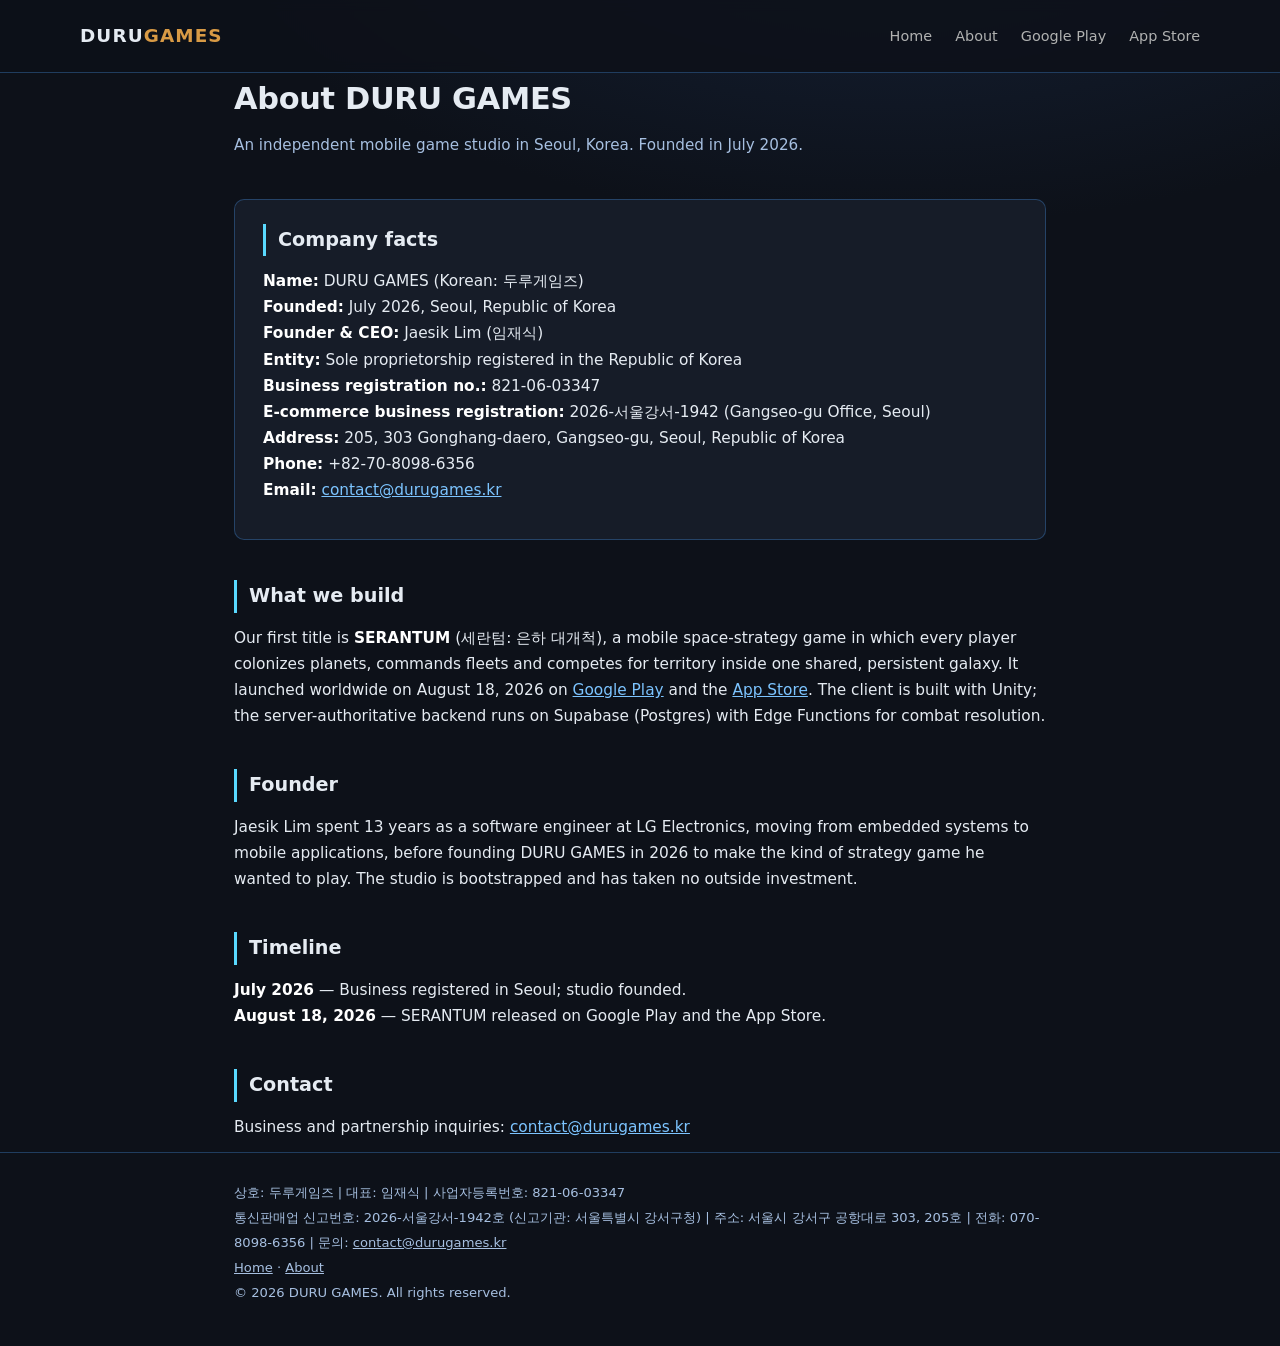
<file: about/index.html>
<!DOCTYPE html>
<html lang="en">
<head>
<meta charset="utf-8">
<meta name="viewport" content="width=device-width, initial-scale=1">
<title>About | DURU GAMES</title>
<meta name="description" content="DURU GAMES (두루게임즈) is an independent mobile game studio founded in July 2026 in Seoul, Korea. Maker of SERANTUM, a space-strategy game set in one shared galaxy.">
<link rel="canonical" href="https://durugames.kr/about/">
<link rel="stylesheet" href="/style.css?v=20261010">
<script type="application/ld+json">
{
  "@context": "https://schema.org",
  "@type": "Organization",
  "name": "DURU GAMES",
  "alternateName": "두루게임즈",
  "url": "https://durugames.kr/",
  "logo": "https://durugames.kr/assets/serantum-icon.png",
  "foundingDate": "2026-07",
  "foundingLocation": { "@type": "Place", "name": "Seoul, Republic of Korea" },
  "founder": { "@type": "Person", "name": "Jaesik Lim", "alternateName": "임재식" },
  "legalName": "두루게임즈",
  "taxID": "821-06-03347",
  "address": { "@type": "PostalAddress", "streetAddress": "205, 303 Gonghang-daero", "addressLocality": "Gangseo-gu", "addressRegion": "Seoul", "addressCountry": "KR" },
  "contactPoint": [ { "@type": "ContactPoint", "contactType": "business inquiries", "email": "contact@durugames.kr", "telephone": "+82-70-8098-6356" } ],
  "sameAs": [ "https://play.google.com/store/apps/details?id=com.durugames.astradominion", "https://apps.apple.com/kr/app/id6794236876", "https://github.com/durugames" ]
}
</script>
</head>
<body>
<header>
  <div class="wrap">
    <a class="logo" href="/">DURU<span>GAMES</span></a>
    <nav aria-label="Main">
      <a href="/">Home</a>
      <a href="/about/">About</a>
      <a href="https://play.google.com/store/apps/details?id=com.durugames.astradominion">Google Play</a>
      <a href="https://apps.apple.com/kr/app/id6794236876">App Store</a>
    </nav>
  </div>
</header>

<main class="wrap">
  <h1>About DURU GAMES</h1>
  <p class="sub">An independent mobile game studio in Seoul, Korea. Founded in July 2026.</p>

  <div class="card">
    <h2>Company facts</h2>
    <p><strong>Name:</strong> DURU GAMES (Korean: 두루게임즈)<br>
    <strong>Founded:</strong> July 2026, Seoul, Republic of Korea<br>
    <strong>Founder &amp; CEO:</strong> Jaesik Lim (임재식)<br>
    <strong>Entity:</strong> Sole proprietorship registered in the Republic of Korea<br>
    <strong>Business registration no.:</strong> 821-06-03347<br>
    <strong>E-commerce business registration:</strong> 2026-서울강서-1942 (Gangseo-gu Office, Seoul)<br>
    <strong>Address:</strong> 205, 303 Gonghang-daero, Gangseo-gu, Seoul, Republic of Korea<br>
    <strong>Phone:</strong> +82-70-8098-6356<br>
    <strong>Email:</strong> <a href="mailto:contact@durugames.kr">contact@durugames.kr</a></p>
  </div>

  <h2>What we build</h2>
  <p>Our first title is <strong>SERANTUM</strong> (세란텀: 은하 대개척), a mobile space-strategy game in which every
  player colonizes planets, commands fleets and competes for territory inside one shared, persistent galaxy.
  It launched worldwide on August 18, 2026 on
  <a href="https://play.google.com/store/apps/details?id=com.durugames.astradominion">Google Play</a> and the
  <a href="https://apps.apple.com/kr/app/id6794236876">App Store</a>. The client is built with Unity; the
  server-authoritative backend runs on Supabase (Postgres) with Edge Functions for combat resolution.</p>

  <h2>Founder</h2>
  <p>Jaesik Lim spent 13 years as a software engineer at LG Electronics, moving from embedded systems to
  mobile applications, before founding DURU GAMES in 2026 to make the kind of strategy game he wanted to
  play. The studio is bootstrapped and has taken no outside investment.</p>

  <h2>Timeline</h2>
  <p><strong>July 2026</strong> — Business registered in Seoul; studio founded.<br>
  <strong>August 18, 2026</strong> — SERANTUM released on Google Play and the App Store.</p>

  <h2>Contact</h2>
  <p>Business and partnership inquiries: <a href="mailto:contact@durugames.kr">contact@durugames.kr</a></p>
</main>

<footer>
  <div class="wrap">
    상호: 두루게임즈 | 대표: 임재식 | 사업자등록번호: 821-06-03347<br>
    통신판매업 신고번호: 2026-서울강서-1942호 (신고기관: 서울특별시 강서구청) |
    주소: 서울시 강서구 공항대로 303, 205호 | 전화: 070-8098-6356 |
    문의: <a href="mailto:contact@durugames.kr">contact@durugames.kr</a><br>
    <a href="/">Home</a> · <a href="/about/">About</a><br>
    © 2026 DURU GAMES. All rights reserved.
  </div>
</footer>
</body>
</html>
</file>
<file: style.css>
:root {
  --bg: #0d1119;
  --bg-grad: radial-gradient(1200px 600px at 70% -10%, #16233a 0%, #0d1119 60%);
  --panel: #161c28;
  --panel-border: rgba(56, 115, 179, 0.45);
  --text: #e5ebf2;
  --muted: #a6bfe0;
  --accent: #59d9ff;
  --link: #7cc4ff;
  --brand: #d89a45; /* 세란텀 페이지 --ser-mark와 동일 — 헤더 브랜드 색 */
}

* { margin: 0; padding: 0; box-sizing: border-box; }

body {
  font-family: "Pretendard Variable", Pretendard, -apple-system, BlinkMacSystemFont,
    "Apple SD Gothic Neo", "Malgun Gothic", system-ui, sans-serif;
  background: var(--bg) var(--bg-grad) no-repeat;
  color: var(--text);
  line-height: 1.7;
  min-height: 100vh;
}

.wrap { max-width: 860px; margin: 0 auto; padding: 0 24px; }

header {
  border-bottom: 1px solid var(--panel-border);
  background: rgba(13, 17, 25, 0.85);
  backdrop-filter: blur(6px);
  position: sticky; top: 0; z-index: 10;
}
header .wrap {
  display: flex; align-items: center; justify-content: space-between;
  height: 72px;
  width: min(100% - 48px, 1120px); max-width: none; padding: 0;
}
.logo {
  font-weight: 800; font-size: 1.15rem; letter-spacing: 0.06em;
  color: var(--text); text-decoration: none;
}
.logo span { color: var(--brand); }
nav a {
  color: rgba(240, 240, 235, 0.72); text-decoration: none; font-size: 0.9rem;
  margin-left: 18px;
}
nav a:hover { color: var(--brand); }
nav a[aria-current="page"] { color: #fff; }

main { padding: 56px 0 80px; }

h1 { font-size: 1.9rem; margin-bottom: 8px; letter-spacing: -0.01em; }
.sub { color: var(--muted); margin-bottom: 40px; font-size: 0.95rem; }

h2 {
  font-size: 1.2rem; margin: 40px 0 12px;
  padding-left: 12px; border-left: 3px solid var(--accent);
}
h3 { font-size: 1.02rem; margin: 24px 0 8px; color: var(--accent); }
p, li { color: var(--text); font-size: 0.96rem; }
main p { margin-bottom: 12px; }
ul, ol { padding-left: 22px; margin-bottom: 12px; }
li { margin-bottom: 4px; }
a { color: var(--link); }
strong { color: #fff; }

.card {
  background: var(--panel); border: 1px solid var(--panel-border);
  border-radius: 10px; padding: 24px 28px; margin-bottom: 20px;
}
.card h2 { margin-top: 0; }

table {
  width: 100%; border-collapse: collapse; margin: 12px 0 20px;
  font-size: 0.9rem;
}
th, td {
  border: 1px solid rgba(56, 115, 179, 0.3);
  padding: 8px 12px; text-align: left; vertical-align: top;
}
th { background: rgba(56, 115, 179, 0.15); color: var(--muted); white-space: nowrap; }

.notice {
  border: 1px solid rgba(89, 217, 255, 0.4);
  background: rgba(89, 217, 255, 0.07);
  border-radius: 8px; padding: 14px 18px; margin: 16px 0;
  font-size: 0.92rem;
}

.btn {
  display: inline-block; background: #26527f; color: #fff;
  padding: 12px 26px; border-radius: 8px; text-decoration: none;
  border: 0; cursor: pointer; font: inherit; font-weight: 600; margin: 8px 0;
}
.btn:hover { background: #2f649b; }

.form-help, .support-note { color: var(--muted); font-size: 0.85rem; }
.support-note { margin-top: 18px; }

.deletion-dialog {
  width: min(720px, calc(100% - 40px)); max-width: none; max-height: 90dvh;
  margin: auto; padding: 0; border: 1px solid var(--panel-border); border-radius: 14px;
  background: var(--panel); color: var(--text); box-shadow: 0 24px 80px rgba(0, 0, 0, 0.65);
  overflow: hidden; color-scheme: dark;
}
.deletion-dialog::backdrop { background: rgba(4, 8, 14, 0.78); backdrop-filter: blur(4px); }
.dialog-shell { display: flex; flex-direction: column; max-height: 90dvh; }
.dialog-header {
  display: flex; align-items: flex-start; justify-content: space-between; gap: 20px;
  padding: 20px 24px 18px; border-bottom: 1px solid var(--panel-border);
  background: #131a26; flex: 0 0 auto;
}
.dialog-header span { color: var(--accent); font-size: 0.75rem; font-weight: 700; }
.dialog-header h2 { margin: 2px 0 0; padding: 0; border: 0; font-size: 1.35rem; }
.dialog-close {
  width: 42px; height: 42px; border: 1px solid var(--panel-border); border-radius: 50%;
  background: transparent; color: var(--text); cursor: pointer; font: 300 1.7rem/1 sans-serif;
  flex: 0 0 auto;
}
.dialog-close:hover { color: var(--accent); border-color: var(--accent); }
.dialog-body { padding: 22px 24px 26px; overflow-y: auto; overscroll-behavior: contain; }
.dialog-intro { color: var(--muted); font-size: 0.9rem; }

.request-form { margin-top: 20px; }
.form-grid {
  display: grid; grid-template-columns: repeat(2, minmax(0, 1fr)); gap: 16px 20px;
}
.field { display: flex; flex-direction: column; gap: 6px; }
.field.full { grid-column: 1 / -1; }
.field label, .check-field { font-size: 0.9rem; font-weight: 600; color: var(--text); }
.field small { color: var(--muted); font-size: 0.78rem; }
.field input, .field select, .field textarea {
  width: 100%; border: 1px solid var(--panel-border); border-radius: 7px;
  background: #0d1420; color: var(--text); padding: 10px 12px;
  font: inherit; line-height: 1.45;
}
.field textarea { min-height: 100px; resize: vertical; }
.field input:focus, .field select:focus, .field textarea:focus {
  outline: 2px solid rgba(89, 217, 255, 0.35); border-color: var(--accent);
}
.check-field {
  display: flex; gap: 10px; align-items: flex-start; margin-top: 18px; font-weight: 400;
}
.check-field input { margin-top: 6px; flex: 0 0 auto; }
.form-actions { display: flex; align-items: center; gap: 14px; margin-top: 18px; flex-wrap: wrap; }
.form-actions .btn:disabled { cursor: wait; opacity: 0.6; }
.form-status { min-height: 1.5em; color: var(--muted); font-size: 0.9rem; }
.form-status.ok { color: #7ee3a1; }
.form-status.error { color: #ff9393; }

.hero { text-align: center; padding: 40px 0 24px; }
.hero h1 { font-size: 2.4rem; }
.hero p { color: var(--muted); font-size: 1.05rem; }

.game-card {
  display: flex; gap: 24px; align-items: center;
  background: var(--panel); border: 1px solid var(--panel-border);
  border-radius: 12px; padding: 28px; margin: 32px 0;
}
.game-card .thumb {
  width: 120px; height: 120px; border-radius: 16px; flex-shrink: 0;
  background: linear-gradient(135deg, #1b3a5c, #0e1a2b);
  border: 1px solid var(--panel-border);
  display: flex; align-items: center; justify-content: center;
  font-size: 2.4rem;
}
.game-card h2 { border: none; padding: 0; margin: 0 0 6px; }
.game-card p { color: var(--muted); font-size: 0.92rem; margin: 0; }

footer {
  border-top: 1px solid var(--panel-border);
  padding: 28px 0 40px; color: var(--muted); font-size: 0.82rem;
}
footer .wrap { line-height: 1.9; }
footer a { color: var(--muted); }

.placeholder { color: #e8b34b; }

@media (max-width: 600px) {
  nav a { margin-left: 12px; font-size: 0.82rem; }
  nav a:nth-child(n + 3) { display: none; } /* 세란텀 페이지와 동일 규칙 — 모바일은 앞 2개만 */
  .game-card { flex-direction: column; text-align: center; }
  .form-grid { grid-template-columns: 1fr; }
  .field.full { grid-column: auto; }
  .deletion-dialog { width: calc(100% - 16px); max-height: calc(100dvh - 16px); border-radius: 12px; }
  .dialog-shell { max-height: calc(100dvh - 16px); }
  .dialog-header { padding: 15px 16px 14px; }
  .dialog-header h2 { font-size: 1.15rem; }
  .dialog-close { width: 40px; height: 40px; }
  .dialog-body { padding: 16px 16px 20px; }
  .request-form { margin-top: 16px; }
  .form-grid { gap: 14px; }
  .form-actions { align-items: stretch; }
  .form-actions .btn, .form-status { width: 100%; }
  .delete-page .card > .btn { width: 100%; text-align: center; }
  h1 { font-size: 1.5rem; }
  .hero h1 { font-size: 1.9rem; }
}
</file>
